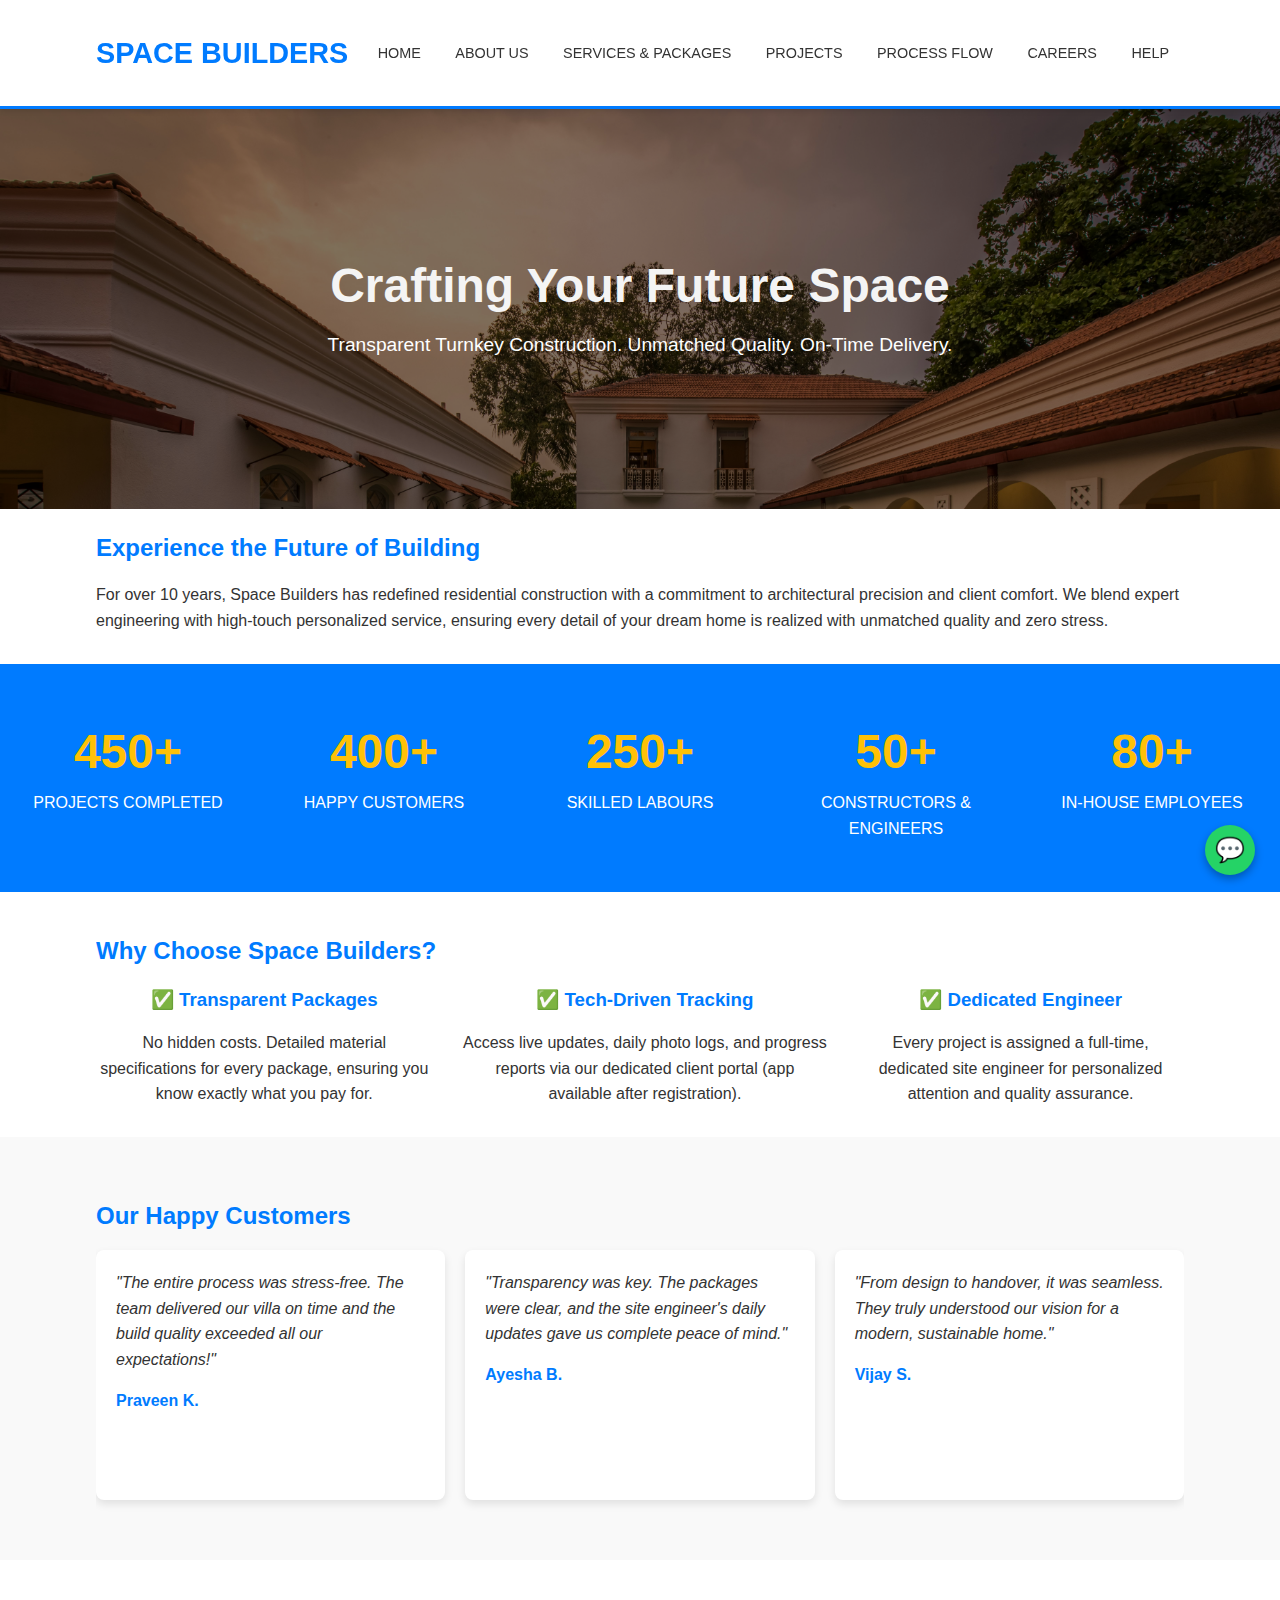
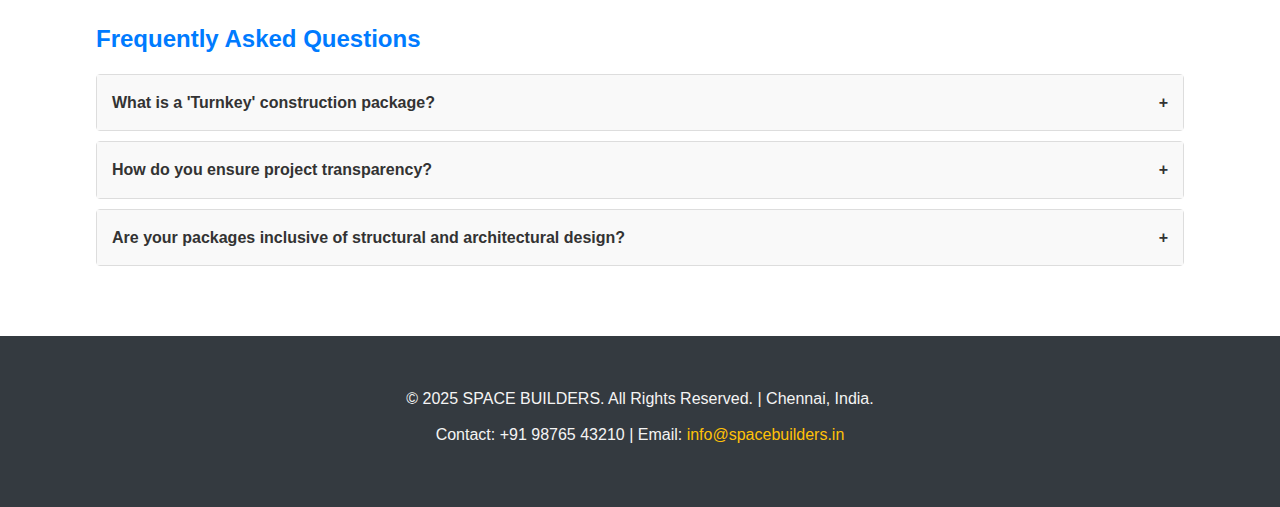
<file: index.html>
<!DOCTYPE html>
<html lang="en">
<head>
    <meta charset="UTF-8">
    <meta name="viewport" content="width=device-width, initial-scale=1.0">
    <title>SPACE BUILDERS - Home Construction Experts</title>
    <link rel="stylesheet" href="assets/css/style.css">
    <link rel="shortcut icon" href="assets/img/logo.png" type="image/x-icon">
</head>
<body>

    <!-- <div id="cta-modal" class="modal-overlay">
        <div class="modal-content">
            <a href="#close" class="close-btn">&times;</a>
            <h3>Start Your Dream Project Today!</h3>
            <p>Enter your details and our expert will call you back instantly.</p>
            <form action="#" method="POST">
                <input type="text" placeholder="Your Name" required>
                <input type="tel" placeholder="Phone Number" required>
                <button type="submit">Get Instant Call Back</button>
            </form>
        </div>
    </div> -->
    
    <header>
        <div class="navbar container">
            <div class="logo">
                 <!-- <img class="logo_img" src="assets/img/logo.png" alt=""> -->
                <a href="index.html">SPACE BUILDERS</a></div>
            <nav class="nav-links">
                <a href="index.html">Home</a>
                <a href="about.html">About Us</a>
                <a href="services.html">Services & Packages</a>
                <a href="projects.html">Projects</a>
                <a href="project-flow.html">Process Flow</a>
                <a href="career.html">Careers</a>
                <a href="help.html">Help</a>
            </nav>
        </div>
    </header>
    <main>
        <section class="hero-banner">
            <div class="banner-content">
                <h1>Crafting Your Future Space</h1>
                <p>Transparent Turnkey Construction. Unmatched Quality. On-Time Delivery.</p>
            </div>
        </section>

        <section id="about" class="container">
            <h2>Experience the Future of Building</h2>
            <p>For over 10 years, Space Builders has redefined residential construction with a commitment to architectural precision and client comfort. We blend expert engineering with high-touch personalized service, ensuring every detail of your dream home is realized with unmatched quality and zero stress.</p>
        </section>

        <section class="stats-card">
            <div class="stat-item">
                <div class="stat-number">450+</div>
                <div class="stat-label">Projects Completed</div>
            </div>
            <div class="stat-item">
                <div class="stat-number">400+</div>
                <div class="stat-label">Happy Customers</div>
            </div>
            <div class="stat-item">
                <div class="stat-number">250+</div>
                <div class="stat-label">Skilled Labours</div>
            </div>
            <div class="stat-item">
                <div class="stat-number">50+</div>
                <div class="stat-label">Constructors & Engineers</div>
            </div>
            <div class="stat-item">
                <div class="stat-number">80+</div>
                <div class="stat-label">In-House Employees</div>
            </div>
        </section>

        <section class="container" style="padding-top: 40px;">
            <h2>Why Choose Space Builders?</h2>
            <div style="display: flex; gap: 30px; text-align: center;">
                <div>
                    <h3>✅ Transparent Packages</h3>
                    <p>No hidden costs. Detailed material specifications for every package, ensuring you know exactly what you pay for.</p>
                </div>
                <div>
                    <h3>✅ Tech-Driven Tracking</h3>
                    <p>Access live updates, daily photo logs, and progress reports via our dedicated client portal (app available after registration).</p>
                </div>
                <div>
                    <h3>✅ Dedicated Engineer</h3>
                    <p>Every project is assigned a full-time, dedicated site engineer for personalized attention and quality assurance.</p>
                </div>
            </div>
        </section>

        <section class="testimonials-section">
            <div class="container">
                <h2>Our Happy Customers</h2>
                <div class="testimonial-grid">
                    <div class="testimonial-card">
                        <p class="customer-quote">"The entire process was stress-free. The team delivered our villa on time and the build quality exceeded all our expectations!"</p>
                        <p class="customer-name">Praveen K.</p>
                        <div class="testimonial-details">
                            <p><strong>Building Details:</strong></p>
                            <p>Location: OMR, Chennai</p>
                            <p>Sq. Ft: 2800 sq.ft</p>
                            <p>BHK: 4 BHK Villa</p>
                        </div>
                    </div>
                    <div class="testimonial-card">
                        <p class="customer-quote">"Transparency was key. The packages were clear, and the site engineer's daily updates gave us complete peace of mind."</p>
                        <p class="customer-name">Ayesha B.</p>
                        <div class="testimonial-details">
                            <p><strong>Building Details:</strong></p>
                            <p>Location: Whitefield, Bangalore</p>
                            <p>Sq. Ft: 1850 sq.ft</p>
                            <p>BHK: 3 BHK Duplex</p>
                        </div>
                    </div>
                    <div class="testimonial-card">
                        <p class="customer-quote">"From design to handover, it was seamless. They truly understood our vision for a modern, sustainable home."</p>
                        <p class="customer-name">Vijay S.</p>
                        <div class="testimonial-details">
                            <p><strong>Building Details:</strong></p>
                            <p>Location: Gachibowli, Hyderabad</p>
                            <p>Sq. Ft: 3200 sq.ft</p>
                            <p>BHK: 4 BHK Custom Home</p>
                        </div>
                    </div>
                </div>
            </div>
        </section>

        <section class="faq-section">
            <div class="container">
                <h2>Frequently Asked Questions</h2>
                
                <div class="faq-item">
                    <input type="checkbox" id="faq1" hidden>
                    <label for="faq1" class="faq-question">What is a 'Turnkey' construction package? <span>+</span></label>
                    <div class="faq-answer">
                        <p>A Turnkey package means we handle everything from start to finish—from architectural design and local approvals to construction, interior finishes, and final key handover. You just turn the key to your new home!</p>
                    </div>
                </div>

                <div class="faq-item">
                    <input type="checkbox" id="faq2" hidden>
                    <label for="faq2" class="faq-question">How do you ensure project transparency? <span>+</span></label>
                    <div class="faq-answer">
                        <p>We use transparent, fixed-price packages and provide a dedicated site engineer who sends daily photo updates and progress reports via our client app.</p>
                    </div>
                </div>

                <div class="faq-item">
                    <input type="checkbox" id="faq3" hidden>
                    <label for="faq3" class="faq-question">Are your packages inclusive of structural and architectural design? <span>+</span></label>
                    <div class="faq-answer">
                        <p>Yes. All our construction packages include comprehensive architectural drawings, 3D elevations, structural engineering plans, and required approvals.</p>
                    </div>
                </div>
            </div>
        </section>
    </main>
    
    <a href="https://wa.me/91XXXXXXXXXX" class="whatsapp-icon" target="_blank">💬</a>
    <footer>
        <div class="container">
            <p>&copy; 2025 SPACE BUILDERS. All Rights Reserved. | Chennai, India.</p>
            <p>Contact: +91 98765 43210 | Email: <a href="mailto:info@spacebuilders.in">info@spacebuilders.in</a></p>
        </div>
    </footer>
</body>
</html>
</file>
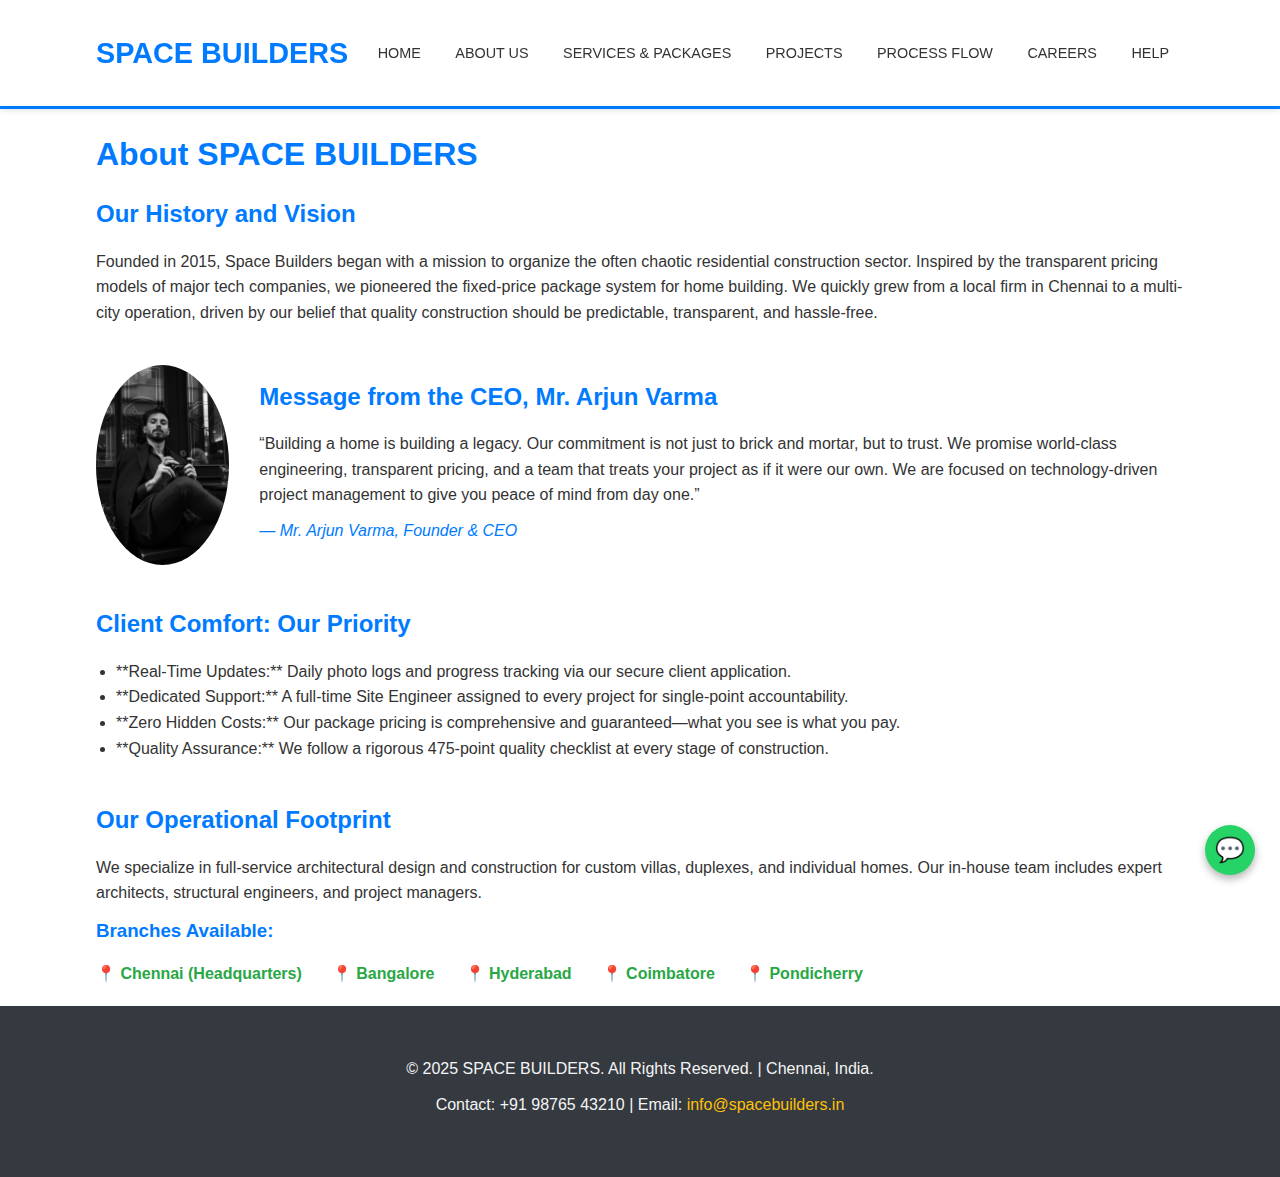
<file: about.html>
<!DOCTYPE html>
<html lang="en">
<head>
    <meta charset="UTF-8">
    <meta name="viewport" content="width=device-width, initial-scale=1.0">
    <title>About Us - SPACE BUILDERS</title>
    <link rel="stylesheet" href="assets/css/style.css">
</head>
<body>
    <header>
        <div class="navbar container">
            <div class="logo"><a href="index.html">SPACE BUILDERS</a></div>
            <nav class="nav-links">
                <a href="index.html">Home</a>
                <a href="about.html">About Us</a>
                <a href="services.html">Services & Packages</a>
                <a href="projects.html">Projects</a>
                <a href="project-flow.html">Process Flow</a>
                <a href="career.html">Careers</a>
                <a href="help.html">Help</a>
            </nav>
        </div>
    </header>
    <main class="container">
        <h1>About SPACE BUILDERS</h1>
        
        <section style="margin-bottom: 40px;">
            <h2>Our History and Vision</h2>
            <p>Founded in 2015, Space Builders began with a mission to organize the often chaotic residential construction sector. Inspired by the transparent pricing models of major tech companies, we pioneered the fixed-price package system for home building. We quickly grew from a local firm in Chennai to a multi-city operation, driven by our belief that quality construction should be predictable, transparent, and hassle-free.</p>
        </section>

        <section style="margin-bottom: 40px; display: flex; align-items: center; gap: 30px;">
            <img src="assets/img/team-ceo.jpg" alt="CEO Photo" style="width: 200px; height: 200px; border-radius: 50%; object-fit: cover;">
            <div>
                <h2>Message from the CEO, Mr. Arjun Varma</h2>
                <p>“Building a home is building a legacy. Our commitment is not just to brick and mortar, but to trust. We promise world-class engineering, transparent pricing, and a team that treats your project as if it were our own. We are focused on technology-driven project management to give you peace of mind from day one.”</p>
                <p style="font-style: italic; color: var(--primary-color);">— Mr. Arjun Varma, Founder & CEO</p>
            </div>
        </section>

        <section style="margin-bottom: 40px;">
            <h2>Client Comfort: Our Priority</h2>
            <ul style="list-style: disc; margin-left: 20px;">
                <li>**Real-Time Updates:** Daily photo logs and progress tracking via our secure client application.</li>
                <li>**Dedicated Support:** A full-time Site Engineer assigned to every project for single-point accountability.</li>
                <li>**Zero Hidden Costs:** Our package pricing is comprehensive and guaranteed—what you see is what you pay.</li>
                <li>**Quality Assurance:** We follow a rigorous 475-point quality checklist at every stage of construction.</li>
            </ul>
        </section>

        <section>
            <h2>Our Operational Footprint</h2>
            <p>We specialize in full-service architectural design and construction for custom villas, duplexes, and individual homes. Our in-house team includes expert architects, structural engineers, and project managers.</p>
            <h3>Branches Available:</h3>
            <ul style="list-style: none; padding: 0; display: flex; gap: 30px; font-weight: bold; color: var(--secondary-color);">
                <li>📍 Chennai (Headquarters)</li>
                <li>📍 Bangalore</li>
                <li>📍 Hyderabad</li>
                <li>📍 Coimbatore</li>
                <li>📍 Pondicherry</li>
            </ul>
        </section>
    </main>

    <a href="https://wa.me/91XXXXXXXXXX" class="whatsapp-icon" target="_blank">💬</a>
    <footer>
        <div class="container">
            <p>&copy; 2025 SPACE BUILDERS. All Rights Reserved. | Chennai, India.</p>
            <p>Contact: +91 98765 43210 | Email: <a href="mailto:info@spacebuilders.in">info@spacebuilders.in</a></p>
        </div>
    </footer>
</body>
</html>
</file>
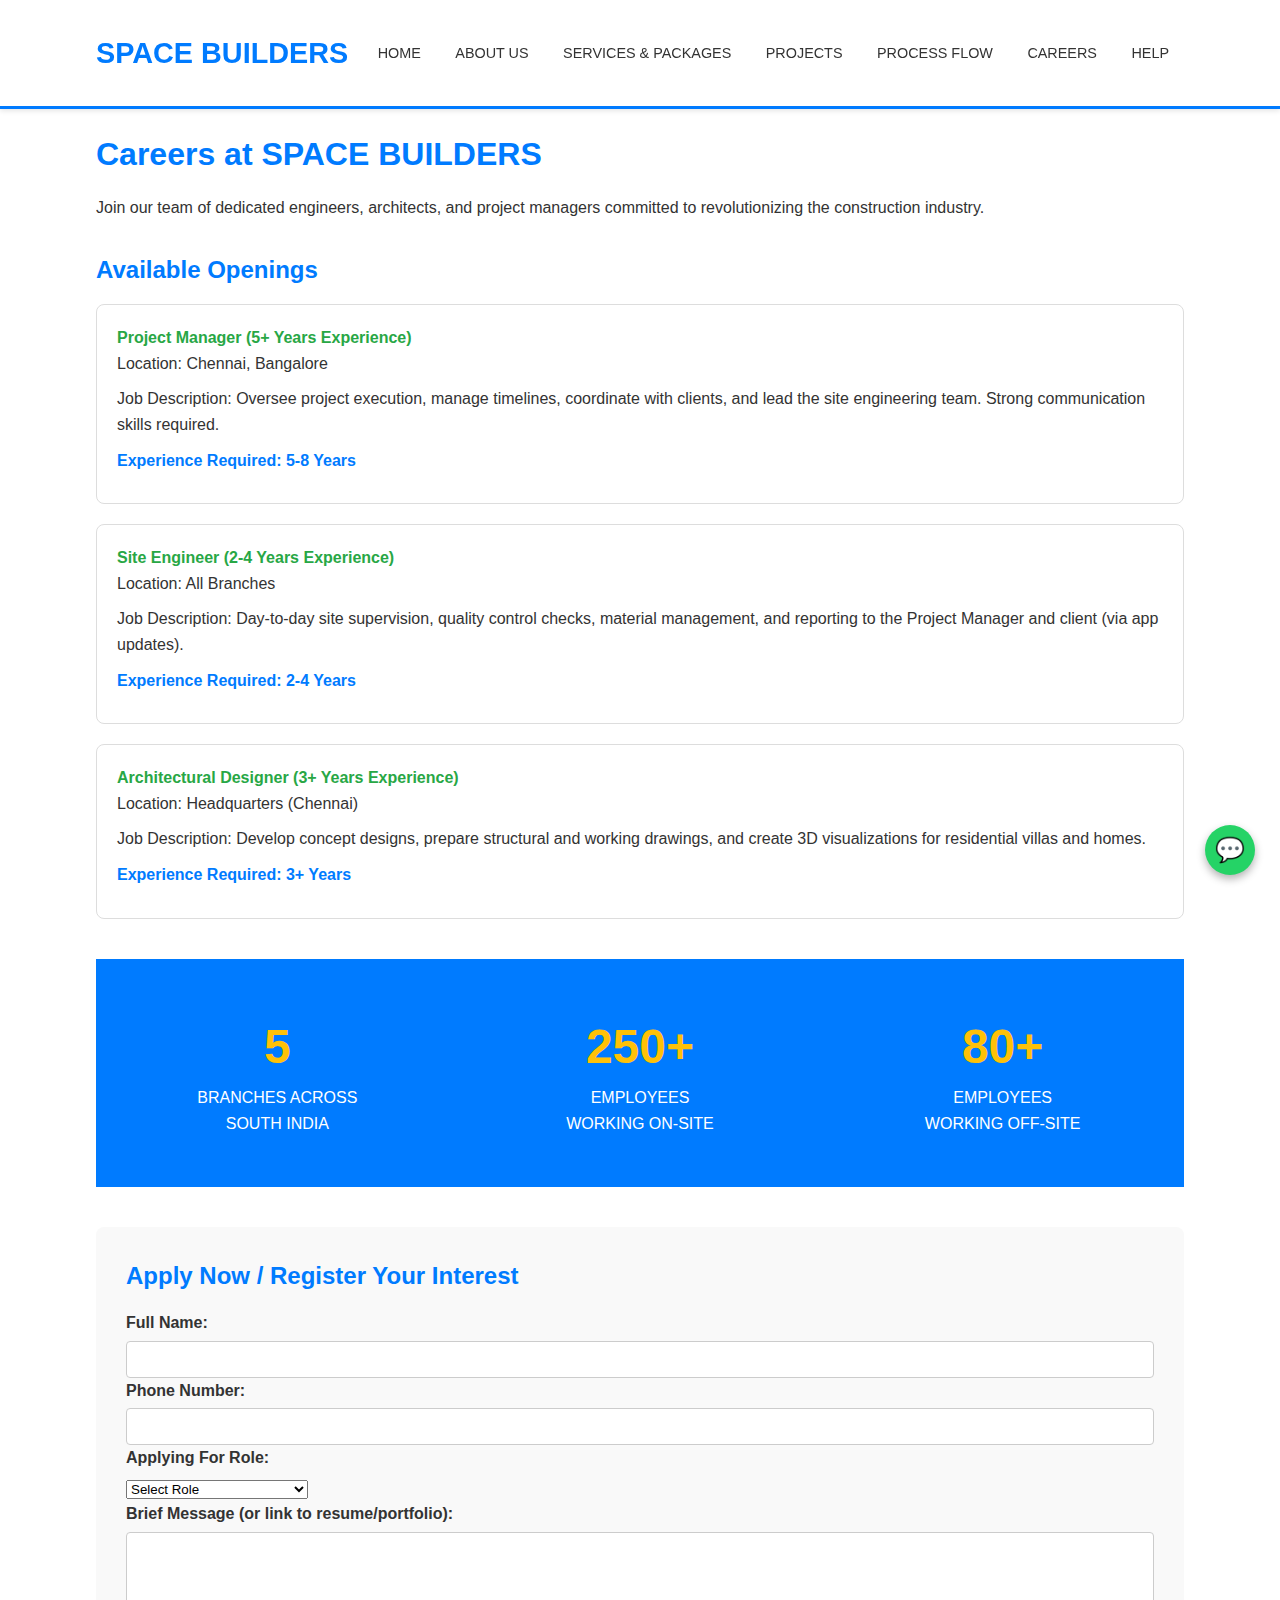
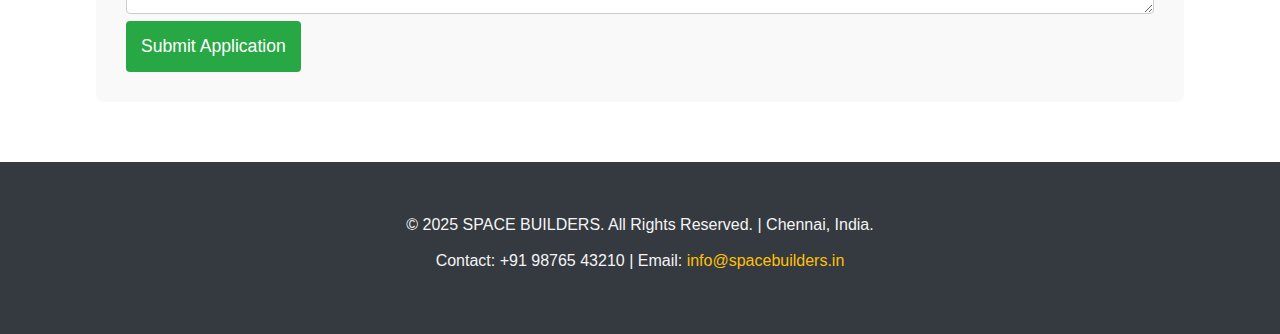
<file: career.html>
<!DOCTYPE html>
<html lang="en">
<head>
    <meta charset="UTF-8">
    <meta name="viewport" content="width=device-width, initial-scale=1.0">
    <title>Careers - Join SPACE BUILDERS</title>
    <link rel="stylesheet" href="assets/css/style.css">
</head>
<body>
    <header>
        <div class="navbar container">
            <div class="logo"><a href="index.html">SPACE BUILDERS</a></div>
            <nav class="nav-links">
                <a href="index.html">Home</a>
                <a href="about.html">About Us</a>
                <a href="services.html">Services & Packages</a>
                <a href="projects.html">Projects</a>
                <a href="project-flow.html">Process Flow</a>
                <a href="career.html">Careers</a>
                <a href="help.html">Help</a>
            </nav>
        </div>
    </header>
    <main class="container">
        <h1>Careers at SPACE BUILDERS</h1>
        <p>Join our team of dedicated engineers, architects, and project managers committed to revolutionizing the construction industry.</p>

        <section style="margin-top: 30px;">
            <h2>Available Openings</h2>
            
            <div class="job-listing">
                <h4>Project Manager (5+ Years Experience)</h4>
                <p>Location: Chennai, Bangalore</p>
                <p>Job Description: Oversee project execution, manage timelines, coordinate with clients, and lead the site engineering team. Strong communication skills required.</p>
                <p style="font-weight: bold; color: var(--primary-color);">Experience Required: 5-8 Years</p>
            </div>

            <div class="job-listing">
                <h4>Site Engineer (2-4 Years Experience)</h4>
                <p>Location: All Branches</p>
                <p>Job Description: Day-to-day site supervision, quality control checks, material management, and reporting to the Project Manager and client (via app updates).</p>
                <p style="font-weight: bold; color: var(--primary-color);">Experience Required: 2-4 Years</p>
            </div>

            <div class="job-listing">
                <h4>Architectural Designer (3+ Years Experience)</h4>
                <p>Location: Headquarters (Chennai)</p>
                <p>Job Description: Develop concept designs, prepare structural and working drawings, and create 3D visualizations for residential villas and homes.</p>
                <p style="font-weight: bold; color: var(--primary-color);">Experience Required: 3+ Years</p>
            </div>
        </section>

        <section class="stats-card career-stats-banner">
            <div class="stat-item">
                <div class="stat-number">5</div>
                <div class="stat-label">Branches Across South India</div>
            </div>
            <div class="stat-item">
                <div class="stat-number">250+</div>
                <div class="stat-label">Employees Working On-Site</div>
            </div>
            <div class="stat-item">
                <div class="stat-number">80+</div>
                <div class="stat-label">Employees Working Off-Site</div>
            </div>
        </section>

        <section class="career-form-section">
            <h2>Apply Now / Register Your Interest</h2>
            <form action="#" method="POST">
                <div>
                    <label for="c_name">Full Name:</label>
                    <input type="text" id="c_name" name="c_name" required>
                </div>
                <div>
                    <label for="c_phone">Phone Number:</label>
                    <input type="tel" id="c_phone" name="c_phone" required>
                </div>
                <div class="full-width">
                    <label for="c_role">Applying For Role:</label>
                    <select id="c_role" name="c_role" required>
                        <option value="">Select Role</option>
                        <option value="manager">Project Manager</option>
                        <option value="engineer">Site Engineer</option>
                        <option value="architect">Architectural Designer</option>
                        <option value="other">Other/General Registration</option>
                    </select>
                </div>
                <div class="full-width">
                    <label for="c_msg">Brief Message (or link to resume/portfolio):</label>
                    <textarea id="c_msg" name="c_msg" rows="4"></textarea>
                </div>
                <button type="submit">Submit Application</button>
            </form>
        </section>
    </main>

    <a href="https://wa.me/91XXXXXXXXXX" class="whatsapp-icon" target="_blank">💬</a>
    <footer>
        <div class="container">
            <p>&copy; 2025 SPACE BUILDERS. All Rights Reserved. | Chennai, India.</p>
            <p>Contact: +91 98765 43210 | Email: <a href="mailto:info@spacebuilders.in">info@spacebuilders.in</a></p>
        </div>
    </footer>
</body>
</html>
</file>
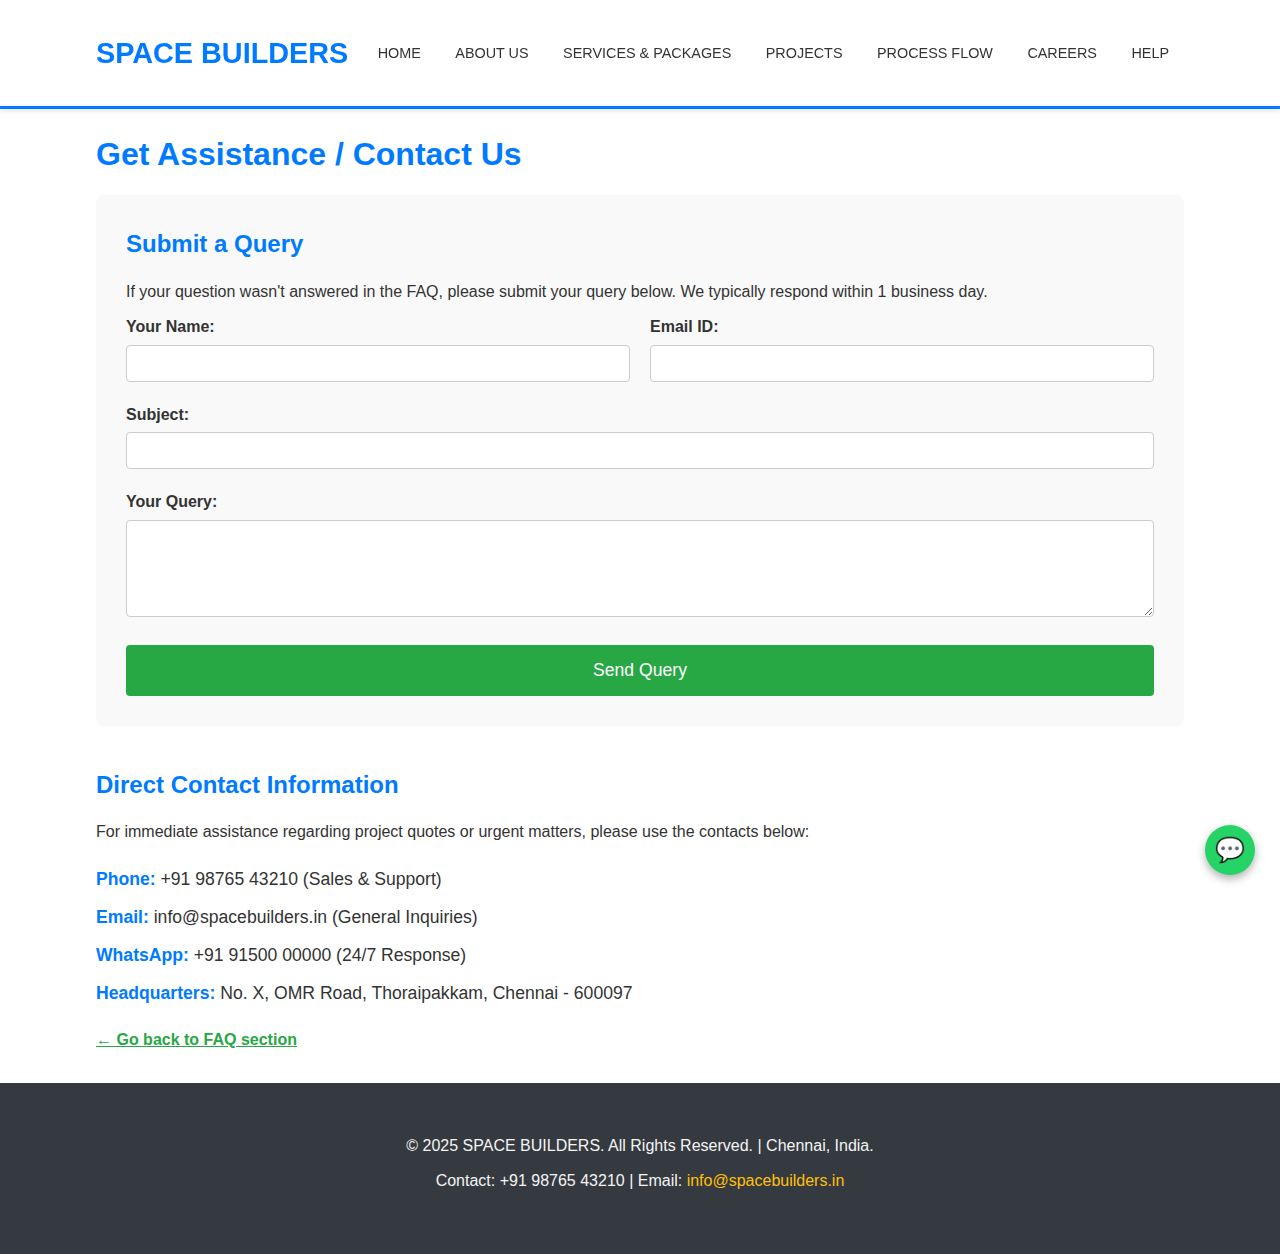
<file: help.html>
<!DOCTYPE html>
<html lang="en">
<head>
    <meta charset="UTF-8">
    <meta name="viewport" content="width=device-width, initial-scale=1.0">
    <title>Help & Contact - SPACE BUILDERS</title>
    <link rel="stylesheet" href="assets/css/style.css">
</head>
<body>
    <header>
        <div class="navbar container">
            <div class="logo"><a href="index.html">SPACE BUILDERS</a></div>
            <nav class="nav-links">
                <a href="index.html">Home</a>
                <a href="about.html">About Us</a>
                <a href="services.html">Services & Packages</a>
                <a href="projects.html">Projects</a>
                <a href="project-flow.html">Process Flow</a>
                <a href="career.html">Careers</a>
                <a href="help.html">Help</a>
            </nav>
        </div>
    </header>
    <main class="container">
        <h1>Get Assistance / Contact Us</h1>

        <section class="help-form">
            <h2>Submit a Query</h2>
            <p>If your question wasn't answered in the FAQ, please submit your query below. We typically respond within 1 business day.</p>
            <form action="#" method="POST">
                <div>
                    <label for="h_name">Your Name:</label>
                    <input type="text" id="h_name" name="h_name" required>
                </div>
                <div>
                    <label for="h_email">Email ID:</label>
                    <input type="email" id="h_email" name="h_email" required>
                </div>
                <div class="full-width">
                    <label for="h_subject">Subject:</label>
                    <input type="text" id="h_subject" name="h_subject" required>
                </div>
                <div class="full-width">
                    <label for="h_query">Your Query:</label>
                    <textarea id="h_query" name="h_query" rows="5" required></textarea>
                </div>
                <button type="submit">Send Query</button>
            </form>
        </section>

        <section>
            <h2>Direct Contact Information</h2>
            <p>For immediate assistance regarding project quotes or urgent matters, please use the contacts below:</p>
            <ul class="contact-info-list">
                <li><strong>Phone:</strong> +91 98765 43210 (Sales & Support)</li>
                <li><strong>Email:</strong> info@spacebuilders.in (General Inquiries)</li>
                <li><strong>WhatsApp:</strong> +91 91500 00000 (24/7 Response)</li>
                <li><strong>Headquarters:</strong> No. X, OMR Road, Thoraipakkam, Chennai - 600097</li>
            </ul>
            <p style="margin-top: 20px;"><a href="index.html#faq" style="color: var(--secondary-color); font-weight: bold;">← Go back to FAQ section</a></p>
        </section>
    </main>

    <a href="https://wa.me/91XXXXXXXXXX" class="whatsapp-icon" target="_blank">💬</a>
    <footer>
        <div class="container">
            <p>&copy; 2025 SPACE BUILDERS. All Rights Reserved. | Chennai, India.</p>
            <p>Contact: +91 98765 43210 | Email: <a href="mailto:info@spacebuilders.in">info@spacebuilders.in</a></p>
        </div>
    </footer>
</body>
</html>
</file>
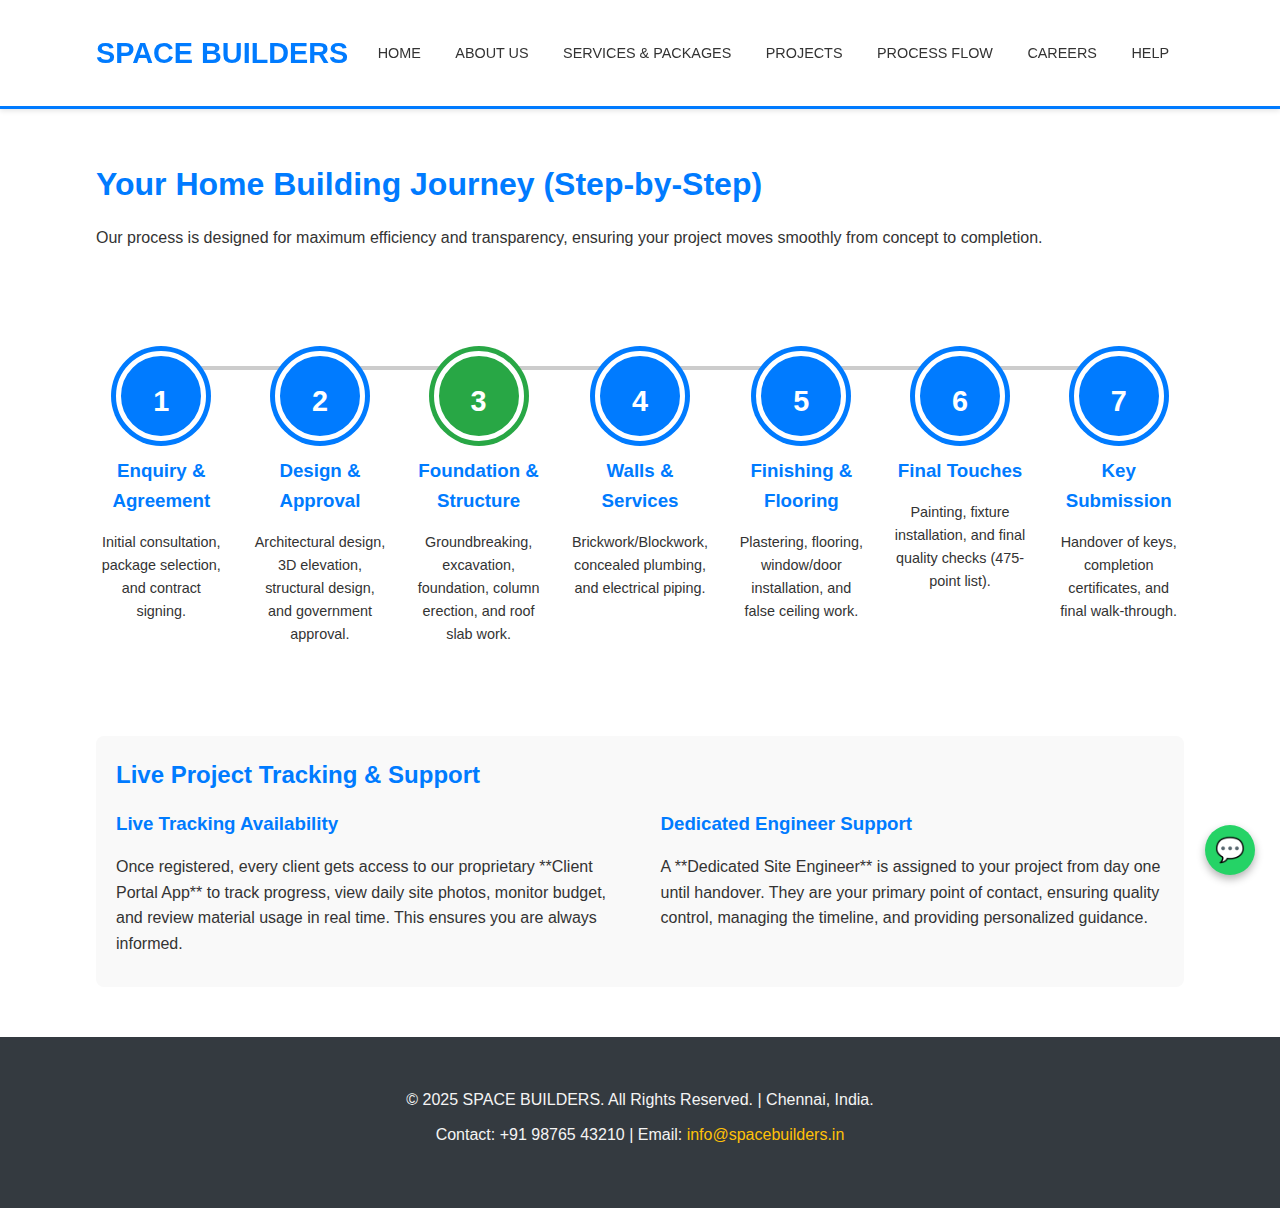
<file: project-flow.html>
<!DOCTYPE html>
<html lang="en">
<head>
    <meta charset="UTF-8">
    <meta name="viewport" content="width=device-width, initial-scale=1.0">
    <title>Project Flow - SPACE BUILDERS</title>
    <link rel="stylesheet" href="assets/css/style.css">
</head>
<body>
    <header>
        <div class="navbar container">
            <div class="logo"><a href="index.html">SPACE BUILDERS</a></div>
            <nav class="nav-links">
                <a href="index.html">Home</a>
                <a href="about.html">About Us</a>
                <a href="services.html">Services & Packages</a>
                <a href="projects.html">Projects</a>
                <a href="project-flow.html">Process Flow</a>
                <a href="career.html">Careers</a>
                <a href="help.html">Help</a>
            </nav>
        </div>
    </header>
    <main class="container flow-section">
        <h1>Your Home Building Journey (Step-by-Step)</h1>
        <p>Our process is designed for maximum efficiency and transparency, ensuring your project moves smoothly from concept to completion.</p>

        <div class="flow-container">
            <div class="flow-step">
                <div class="flow-icon">1</div>
                <h3 class="flow-title">Enquiry & Agreement</h3>
                <p>Initial consultation, package selection, and contract signing.</p>
            </div>
            <div class="flow-step">
                <div class="flow-icon">2</div>
                <h3 class="flow-title">Design & Approval</h3>
                <p>Architectural design, 3D elevation, structural design, and government approval.</p>
            </div>
            <div class="flow-step">
                <div class="flow-icon">3</div>
                <h3 class="flow-title">Foundation & Structure</h3>
                <p>Groundbreaking, excavation, foundation, column erection, and roof slab work.</p>
            </div>
            <div class="flow-step">
                <div class="flow-icon">4</div>
                <h3 class="flow-title">Walls & Services</h3>
                <p>Brickwork/Blockwork, concealed plumbing, and electrical piping.</p>
            </div>
            <div class="flow-step">
                <div class="flow-icon">5</div>
                <h3 class="flow-title">Finishing & Flooring</h3>
                <p>Plastering, flooring, window/door installation, and false ceiling work.</p>
            </div>
            <div class="flow-step">
                <div class="flow-icon">6</div>
                <h3 class="flow-title">Final Touches</h3>
                <p>Painting, fixture installation, and final quality checks (475-point list).</p>
            </div>
            <div class="flow-step">
                <div class="flow-icon">7</div>
                <h3 class="flow-title">Key Submission</h3>
                <p>Handover of keys, completion certificates, and final walk-through.</p>
            </div>
        </div>

        <section class="flow-details">
            <h2>Live Project Tracking & Support</h2>
            <div style="display: flex; gap: 30px;">
                <div>
                    <h3>Live Tracking Availability</h3>
                    <p>Once registered, every client gets access to our proprietary **Client Portal App** to track progress, view daily site photos, monitor budget, and review material usage in real time. This ensures you are always informed.</p>
                </div>
                <div>
                    <h3>Dedicated Engineer Support</h3>
                    <p>A **Dedicated Site Engineer** is assigned to your project from day one until handover. They are your primary point of contact, ensuring quality control, managing the timeline, and providing personalized guidance.</p>
                </div>
            </div>
        </section>
    </main>

    <a href="https://wa.me/91XXXXXXXXXX" class="whatsapp-icon" target="_blank">💬</a>
    <footer>
        <div class="container">
            <p>&copy; 2025 SPACE BUILDERS. All Rights Reserved. | Chennai, India.</p>
            <p>Contact: +91 98765 43210 | Email: <a href="mailto:info@spacebuilders.in">info@spacebuilders.in</a></p>
        </div>
    </footer>
</body>
</html>
</file>
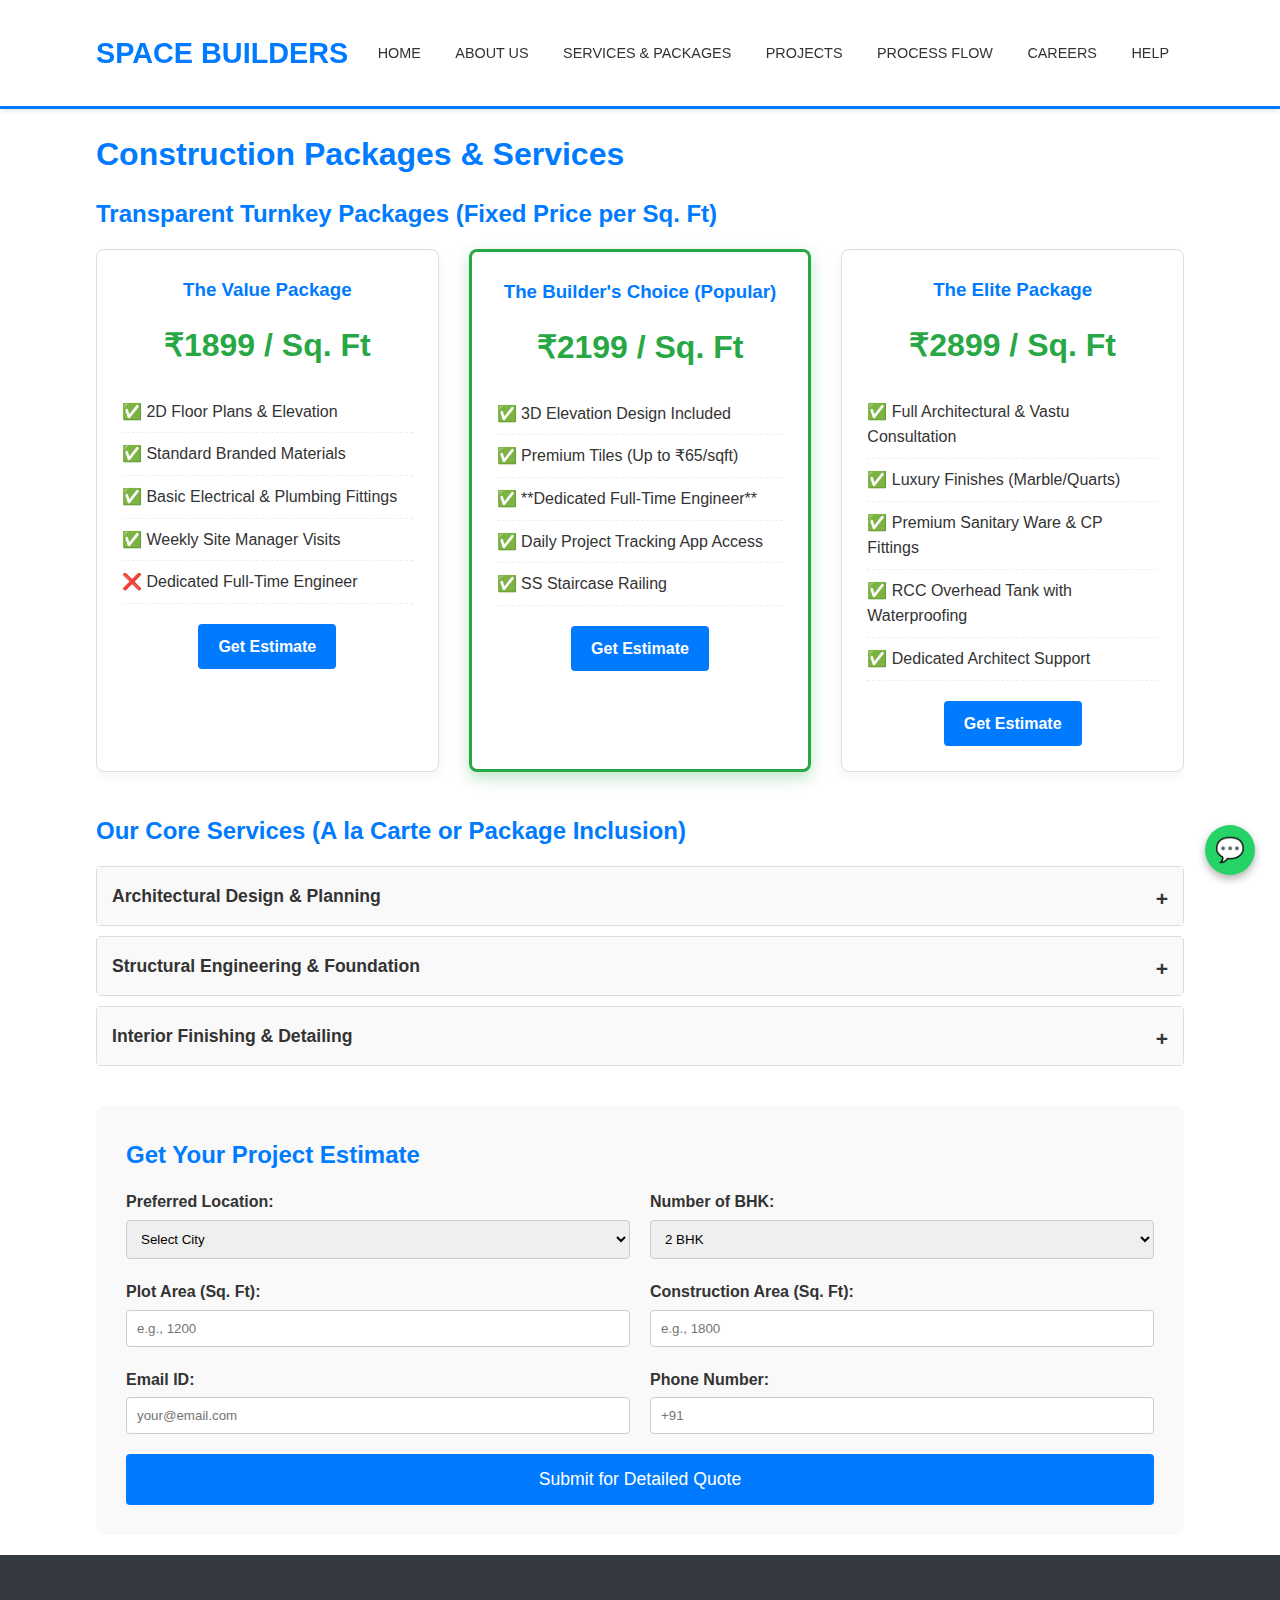
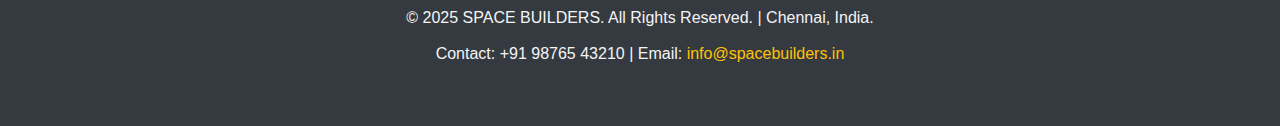
<file: services.html>
<!DOCTYPE html>
<html lang="en">
<head>
    <meta charset="UTF-8">
    <meta name="viewport" content="width=device-width, initial-scale=1.0">
    <title>Services & Packages - SPACE BUILDERS</title>
    <link rel="stylesheet" href="assets/css/style.css">
</head>
<body>
    <header>
        <div class="navbar container">
            <div class="logo"><a href="index.html">SPACE BUILDERS</a></div>
            <nav class="nav-links">
                <a href="index.html">Home</a>
                <a href="about.html">About Us</a>
                <a href="services.html">Services & Packages</a>
                <a href="projects.html">Projects</a>
                <a href="project-flow.html">Process Flow</a>
                <a href="career.html">Careers</a>
                <a href="help.html">Help</a>
            </nav>
        </div>
    </header>
    <main class="container">
        <h1>Construction Packages & Services</h1>
        
        <section class="packages-section">
            <h2>Transparent Turnkey Packages (Fixed Price per Sq. Ft)</h2>
            <div class="packages-grid">
                
                <div class="package-card">
                    <h3>The Value Package</h3>
                    <p class="price">₹1899 / Sq. Ft</p>
                    <ul>
                        <li>✅ 2D Floor Plans & Elevation</li>
                        <li>✅ Standard Branded Materials</li>
                        <li>✅ Basic Electrical & Plumbing Fittings</li>
                        <li>✅ Weekly Site Manager Visits</li>
                        <li>❌ Dedicated Full-Time Engineer</li>
                    </ul>
                    <a href="#estimate" class="button">Get Estimate</a>
                </div>

                <div class="package-card popular">
                    <h3>The Builder's Choice (Popular)</h3>
                    <p class="price">₹2199 / Sq. Ft</p>
                    <ul>
                        <li>✅ 3D Elevation Design Included</li>
                        <li>✅ Premium Tiles (Up to ₹65/sqft)</li>
                        <li>✅ **Dedicated Full-Time Engineer**</li>
                        <li>✅ Daily Project Tracking App Access</li>
                        <li>✅ SS Staircase Railing</li>
                    </ul>
                    <a href="#estimate" class="button">Get Estimate</a>
                </div>

                <div class="package-card">
                    <h3>The Elite Package</h3>
                    <p class="price">₹2899 / Sq. Ft</p>
                    <ul>
                        <li>✅ Full Architectural & Vastu Consultation</li>
                        <li>✅ Luxury Finishes (Marble/Quarts)</li>
                        <li>✅ Premium Sanitary Ware & CP Fittings</li>
                        <li>✅ RCC Overhead Tank with Waterproofing</li>
                        <li>✅ Dedicated Architect Support</li>
                    </ul>
                    <a href="#estimate" class="button">Get Estimate</a>
                </div>

            </div>
        </section>

        <section class="service-toggle-section">
            <h2>Our Core Services (A la Carte or Package Inclusion)</h2>

            <div class="service-toggle-item">
                <input type="checkbox" id="service1" hidden>
                <label for="service1" class="service-header">Architectural Design & Planning <span>+</span></label>
                <div class="service-content">
                    <p>Service Explanation: We handle concept design, Vastu consultation, 2D working drawings, and 3D visualization to ensure your home is structurally sound and aesthetically perfect.</p>
                    <p class="price-quoted">Price Quoted: Included in all Packages OR starts at ₹40 / Sq. Ft (Design Only)</p>
                </div>
            </div>

            <div class="service-toggle-item">
                <input type="checkbox" id="service2" hidden>
                <label for="service2" class="service-header">Structural Engineering & Foundation <span>+</span></label>
                <div class="service-content">
                    <p>Service Explanation: Includes soil testing, structural drawing design, and foundation laying using high-grade cement and steel, ensuring longevity and safety.</p>
                    <p class="price-quoted">Price Quoted: Included in all Packages (Varies based on soil report)</p>
                </div>
            </div>

            <div class="service-toggle-item">
                <input type="checkbox" id="service3" hidden>
                <label for="service3" class="service-header">Interior Finishing & Detailing <span>+</span></label>
                <div class="service-content">
                    <p>Service Explanation: Comprehensive interior solutions including false ceilings, bespoke carpentry, modular kitchen installation, and final painting/polishing.</p>
                    <p class="price-quoted">Price Quoted: Starts at ₹600 / Sq. Ft (Basic Interiors)</p>
                </div>
            </div>
        </section>

        <section id="estimate" class="estimate-table">
            <h2>Get Your Project Estimate</h2>
            <form action="#" method="POST">
                <div>
                    <label for="location">Preferred Location:</label>
                    <select id="location" name="location" required>
                        <option value="">Select City</option>
                        <option value="chennai">Chennai</option>
                        <option value="bangalore">Bangalore</option>
                        <option value="hyderabad">Hyderabad</option>
                    </select>
                </div>
                <div>
                    <label for="bhk">Number of BHK:</label>
                    <select id="bhk" name="bhk" required>
                        <option value="2">2 BHK</option>
                        <option value="3">3 BHK</option>
                        <option value="4">4+ BHK</option>
                    </select>
                </div>
                <div>
                    <label for="plot_area">Plot Area (Sq. Ft):</label>
                    <input type="number" id="plot_area" name="plot_area" placeholder="e.g., 1200" required>
                </div>
                <div>
                    <label for="const_area">Construction Area (Sq. Ft):</label>
                    <input type="number" id="const_area" name="const_area" placeholder="e.g., 1800" required>
                </div>
                <div>
                    <label for="mail">Email ID:</label>
                    <input type="email" id="mail" name="mail" placeholder="your@email.com" required>
                </div>
                <div>
                    <label for="phone">Phone Number:</label>
                    <input type="tel" id="phone" name="phone" placeholder="+91" required>
                </div>
                <button type="submit">Submit for Detailed Quote</button>
            </form>
        </section>
    </main>

    <a href="https://wa.me/91XXXXXXXXXX" class="whatsapp-icon" target="_blank">💬</a>
    <footer>
        <div class="container">
            <p>&copy; 2025 SPACE BUILDERS. All Rights Reserved. | Chennai, India.</p>
            <p>Contact: +91 98765 43210 | Email: <a href="mailto:info@spacebuilders.in">info@spacebuilders.in</a></p>
        </div>
    </footer>
</body>
</html>
</file>
<file: assets/css/style.css>
/* --- 0. GLOBAL STYLES & RESETS --- */
* {
    box-sizing: border-box;
    margin: 0;
    padding: 0;
}

:root {
    --primary-color: #007bff; /* Blue */
    --secondary-color: #28a745; /* Green */
    --accent-color: #ffc107; /* Yellow/Gold */
    --text-dark: #333;
    --text-light: #f4f4f4;
    --bg-light: #ffffff;
    --bg-mid: #f9f9f9;
    --bg-dark: #343a40;
}

/* .logo_img{
    width: 50px;
    height: 50px;
    border-radius: 50%;
} */

body {
    font-family: Arial, sans-serif;
    line-height: 1.6;
    color: var(--text-dark);
    background-color: var(--bg-light);
}

.container {
    width: 85%;
    max-width: 1200px;
    margin: auto;
    overflow: hidden;
    padding: 20px 0;
}

h1, h2, h3 {
    margin-bottom: 15px;
    color: var(--primary-color);
}

p {
    margin-bottom: 10px;
}

/* --- 1. HEADER & NAVIGATION --- */
header {
    background: var(--bg-light);
    border-bottom: 3px solid var(--primary-color);
    padding: 10px 0;
    position: sticky;
    top: 0;
    z-index: 50;
    box-shadow: 0 2px 5px rgba(0, 0, 0, 0.1);
}

.navbar {
    display: flex;
    justify-content: space-between;
    align-items: center;
}

.logo a {
    font-size: 1.8em;
    font-weight: bold;
    color: var(--primary-color);
    text-decoration: none;
}

.nav-links a {
    color: var(--text-dark);
    text-decoration: none;
    text-transform: uppercase;
    font-size: 0.9em;
    padding: 10px 15px;
    transition: color 0.3s, background-color 0.3s;
}

.nav-links a:hover {
    color: var(--bg-light);
    background-color: var(--primary-color);
}

/* --- 2. FOOTER --- */
footer {
    background: var(--bg-dark);
    color: var(--text-light);
    padding: 30px 0;
    text-align: center;
}

footer a {
    color: var(--accent-color);
    text-decoration: none;
}

/* --- 3. WHATSAPP ICON (FIXED) --- */
.whatsapp-icon {
    position: fixed;
    bottom: 25px;
    right: 25px;
    background-color: #25d366;
    color: white;
    width: 50px;
    height: 50px;
    border-radius: 50%;
    text-align: center;
    line-height: 50px;
    font-size: 24px;
    box-shadow: 0 4px 8px rgba(0, 0, 0, 0.3);
    z-index: 100;
    transition: transform 0.2s;
    text-decoration: none; /* Make it look like an icon */
}

.whatsapp-icon:hover {
    transform: scale(1.1);
}

/* --- 4. MODAL POPUP (CSS ONLY) --- */
.modal-overlay {
    /* The modal will be triggered to show by using a link in the body's onload 
       or simply by being present, but to achieve a 5-second delay *without* JS, 
       we use a CSS animation delay on opacity. */
    position: fixed;
    top: 0;
    left: 0;
    width: 100%;
    height: 100%;
    background-color: rgba(0, 0, 0, 0.7);
    z-index: 1000;
    opacity: 0; /* Starts hidden */
    visibility: hidden; /* Important for accessibility and interaction */
    animation: delayed-fade-in 0.5s forwards;
    animation-delay: 5s; /* 5 second delay before it starts fading in */
}

@keyframes delayed-fade-in {
    0% { opacity: 0; visibility: hidden; }
    99% { opacity: 0; visibility: visible; }
    100% { opacity: 1; visibility: visible; }
}

.modal-content {
    background: var(--bg-light);
    width: 90%;
    max-width: 450px;
    margin: 10% auto;
    padding: 30px;
    border-radius: 8px;
    position: relative;
    text-align: center;
}

.modal-content h3 {
    color: var(--secondary-color);
}

.modal-content input, .modal-content button {
    width: 100%;
    padding: 10px;
    margin-bottom: 15px;
    border: 1px solid #ccc;
    border-radius: 4px;
}

.modal-content button {
    background-color: var(--primary-color);
    color: white;
    font-weight: bold;
    cursor: pointer;
    border: none;
    transition: background-color 0.3s;
}

.modal-content button:hover {
    background-color: #0056b3;
}

.close-btn {
    position: absolute;
    top: 10px;
    right: 15px;
    font-size: 24px;
    font-weight: bold;
    color: var(--text-dark);
    text-decoration: none;
}

/* --- 5. HOME PAGE SPECIFIC STYLES --- */

/* Hero Banner */

.hero-banner{
    background-image: url('hero-bg.jpg');
    background-size: cover;
}
.hero-banner {
     /* Replace with your image */
    height: 400px;
    display: flex;
    align-items: center;
    justify-content: center;
    text-align: center;
    color: white;
    position: relative;
}

.hero-banner::before {
    content: '';
    position: absolute;
    top: 0;
    left: 0;
    width: 100%;
    height: 100%;
    background: rgba(0, 0, 0, 0.5);
}

.banner-content {
    z-index: 1;
    padding: 20px;
}

.banner-content h1 {
    font-size: 3em;
    margin-bottom: 5px;
    color: var(--text-light);
}

.banner-content p {
    font-size: 1.2em;
    font-weight: 300;
}

/* Stats Card */
.stats-card {
    background: var(--primary-color);
    color: white;
    padding: 40px 0;
    text-align: center;
    display: flex;
    justify-content: space-around;
}

.stat-item {
    flex-basis: 18%;
    padding: 10px;
    transition: transform 0.3s ease;
}

.stat-item:hover {
    transform: translateY(-5px);
}

.stat-number {
    font-size: 3em;
    font-weight: bold;
    color: var(--accent-color);
    margin-bottom: 0;
}

.stat-label {
    font-size: 1em;
    text-transform: uppercase;
}

/* Testimonials Card */
.testimonials-section {
    background: var(--bg-mid);
    padding: 40px 0;
}

.testimonial-grid {
    display: grid;
    grid-template-columns: repeat(auto-fit, minmax(300px, 1fr));
    gap: 20px;
}

.testimonial-card {
    background: var(--bg-light);
    border-radius: 8px;
    box-shadow: 0 4px 8px rgba(0, 0, 0, 0.1);
    padding: 20px;
    position: relative;
    overflow: hidden;
    height: 250px; /* Fixed height for hover effect */
}

.customer-quote {
    font-style: italic;
    margin-bottom: 15px;
    color: var(--text-dark);
}

.customer-name {
    font-weight: bold;
    color: var(--primary-color);
}

.testimonial-details {
    position: absolute;
    top: 0;
    left: 0;
    width: 100%;
    height: 100%;
    background-color: rgba(0, 123, 255, 0.95); /* Primary Blue Overlay */
    color: white;
    transform: translateY(100%); /* Starts hidden at the bottom */
    transition: transform 0.4s ease-in-out;
    padding: 20px;
    display: flex;
    flex-direction: column;
    justify-content: center;
    text-align: center;
}

.testimonial-card:hover .testimonial-details {
    transform: translateY(0); /* Slides up on hover */
}

.details-label {
    font-weight: bold;
    margin-top: 10px;
}

/* FAQ Section */
.faq-section {
    padding: 40px 0;
}

.faq-item {
    margin-bottom: 10px;
    border: 1px solid #ddd;
    border-radius: 4px;
}

.faq-question {
    display: block;
    padding: 15px;
    font-weight: bold;
    cursor: pointer;
    background-color: var(--bg-mid);
    transition: background-color 0.3s;
    user-select: none;
}

.faq-question:hover {
    background-color: #e9ecef;
}

.faq-answer {
    max-height: 0;
    overflow: hidden;
    padding: 0 15px;
    transition: max-height 0.4s ease-in-out, padding 0.4s ease-in-out;
    background-color: var(--bg-light);
}

/* Pure CSS Toggle: Checkbox linked to label (question) controls answer display */
.faq-item input[type="checkbox"] {
    display: none;
}

.faq-item input[type="checkbox"]:checked ~ .faq-answer {
    max-height: 300px; /* Sufficient height to show content */
    padding: 15px;
    border-top: 1px solid #ddd;
}

.faq-question span {
    float: right;
    transition: transform 0.3s;
}

.faq-item input[type="checkbox"]:checked ~ .faq-question span {
    transform: rotate(45deg);
}

/* --- 6. SERVICES PAGE SPECIFIC STYLES --- */

/* Packages Grid */
.packages-grid {
    display: grid;
    grid-template-columns: repeat(auto-fit, minmax(300px, 1fr));
    gap: 30px;
    margin-bottom: 40px;
}

.package-card {
    border: 1px solid #ddd;
    border-radius: 8px;
    box-shadow: 0 4px 12px rgba(0, 0, 0, 0.05);
    padding: 25px;
    text-align: center;
    transition: transform 0.3s, border-color 0.3s;
}

.package-card:hover {
    transform: translateY(-5px);
    border-color: var(--primary-color);
}

.package-card.popular {
    border: 3px solid var(--secondary-color);
    box-shadow: 0 6px 15px rgba(40, 167, 69, 0.3);
}

.package-card h3 {
    color: var(--primary-color);
}

.package-card .price {
    font-size: 2em;
    font-weight: bold;
    color: var(--secondary-color);
    margin: 10px 0 20px;
}

.package-card ul {
    list-style: none;
    text-align: left;
    margin-bottom: 20px;
}

.package-card ul li {
    padding: 8px 0;
    border-bottom: 1px dashed #eee;
}

.package-card a.button {
    display: inline-block;
    background: var(--primary-color);
    color: white;
    padding: 10px 20px;
    text-decoration: none;
    border-radius: 4px;
    font-weight: bold;
    transition: background 0.3s;
}

.package-card a.button:hover {
    background: var(--accent-color);
    color: var(--text-dark);
}

/* Service Toggle */
.service-toggle-section {
    margin-bottom: 40px;
}

.service-toggle-item {
    margin-bottom: 10px;
    border: 1px solid #ddd;
    border-radius: 4px;
}

.service-header {
    display: block;
    padding: 15px;
    font-weight: bold;
    cursor: pointer;
    background-color: var(--bg-mid);
    transition: background-color 0.3s;
    user-select: none;
    color: var(--text-dark);
    font-size: 1.1em;
}

.service-header:hover {
    background-color: #e9ecef;
}

.service-header span {
    float: right;
    font-size: 1.2em;
    transition: transform 0.3s;
}

.service-content {
    max-height: 0;
    overflow: hidden;
    transition: max-height 0.4s ease-out, padding 0.4s;
    padding: 0 20px;
    background-color: var(--bg-light);
}

.service-content .price-quoted {
    font-weight: bold;
    color: var(--secondary-color);
    margin-top: 10px;
}

/* Pure CSS Toggle: Checkbox linked to label (header) controls content display */
.service-toggle-item input[type="checkbox"] {
    display: none;
}

.service-toggle-item input[type="checkbox"]:checked ~ .service-content {
    max-height: 400px; /* Sufficient height */
    padding: 15px 20px;
    border-top: 1px solid #ddd;
}

.service-toggle-item input[type="checkbox"]:checked ~ .service-header span {
    transform: rotate(45deg);
}

/* Estimate Table */
.estimate-table {
    padding: 30px;
    background: var(--bg-mid);
    border-radius: 8px;
}

.estimate-table form {
    display: grid;
    grid-template-columns: 1fr 1fr;
    gap: 20px;
}

.estimate-table label {
    display: block;
    margin-bottom: 5px;
    font-weight: bold;
}

.estimate-table input, .estimate-table select {
    width: 100%;
    padding: 10px;
    border: 1px solid #ccc;
    border-radius: 4px;
}

.estimate-table button {
    grid-column: 1 / -1;
    background-color: var(--primary-color);
    color: white;
    padding: 15px;
    border: none;
    border-radius: 4px;
    cursor: pointer;
    font-size: 1.1em;
    transition: background-color 0.3s;
}

.estimate-table button:hover {
    background-color: var(--secondary-color);
}


/* --- 7. PROJECTS PAGE SPECIFIC STYLES --- */
.projects-grid {
    display: grid;
    grid-template-columns: repeat(auto-fit, minmax(300px, 1fr));
    gap: 20px;
    margin-bottom: 40px;
}

.project-card {
    border: 1px solid #ddd;
    border-radius: 8px;
    overflow: hidden;
    box-shadow: 0 4px 8px rgba(0, 0, 0, 0.1);
    transition: transform 0.3s;
}

.project-card:hover {
    transform: translateY(-5px);
    box-shadow: 0 8px 16px rgba(0, 0, 0, 0.2);
}

.project-card img {
    width: 100%;
    height: 250px;
    object-fit: cover;
}

.project-details {
    padding: 15px;
}

.project-details h4 {
    color: var(--primary-color);
    margin-bottom: 5px;
}

.project-details p {
    font-size: 0.9em;
    color: #666;
}

.material-list {
    background: var(--bg-mid);
    padding: 30px;
    border-radius: 8px;
    margin-top: 40px;
}

.material-list ul {
    list-style: disc;
    margin-left: 20px;
    display: grid;
    grid-template-columns: 1fr 1fr;
    gap: 10px;
}

.inspo-cta {
    text-align: center;
    margin: 40px 0;
}

.inspo-cta a.button {
    display: inline-block;
    background: var(--secondary-color);
    color: white;
    padding: 15px 30px;
    text-decoration: none;
    border-radius: 4px;
    font-size: 1.1em;
    font-weight: bold;
    transition: background 0.3s;
}

.inspo-cta a.button:hover {
    background: #1e7e34;
}

/* --- 8. INSPO & INTERIOR PAGE STYLES --- */
.gallery-grid {
    display: grid;
    grid-template-columns: repeat(auto-fit, minmax(280px, 1fr));
    gap: 15px;
    margin-bottom: 40px;
}

.inspo-item, .interior-item {
    position: relative;
    overflow: hidden;
    border-radius: 8px;
}

.inspo-item img, .interior-item img {
    width: 100%;
    height: 300px;
    object-fit: cover;
    display: block;
    transition: transform 0.3s;
}

.inspo-item:hover img, .interior-item:hover img {
    transform: scale(1.05);
}

.inspo-item a.cta-overlay {
    position: absolute;
    top: 0;
    left: 0;
    width: 100%;
    height: 100%;
    background: rgba(0, 123, 255, 0.7);
    color: white;
    display: flex;
    align-items: center;
    justify-content: center;
    opacity: 0;
    transition: opacity 0.3s;
    text-decoration: none;
    font-size: 1.2em;
    font-weight: bold;
}

.inspo-item:hover a.cta-overlay {
    opacity: 1;
}

/* Interior Design Button */
.interior-button-section {
    text-align: center;
    margin: 40px 0;
}

.interior-button-section a {
    display: inline-block;
    background: var(--accent-color);
    color: var(--text-dark);
    padding: 15px 30px;
    text-decoration: none;
    border-radius: 4px;
    font-size: 1.1em;
    font-weight: bold;
    transition: background 0.3s;
}

.interior-button-section a:hover {
    background: #ffdb58;
}

/* --- 9. PROJECT FLOW PAGE SPECIFIC STYLES --- */
.flow-section {
    padding: 50px 0;
}

.flow-container {
    display: flex;
    justify-content: space-between;
    padding: 50px 0;
    position: relative;
    margin-top: 50px;
}

/* The horizontal line connector */
.flow-container::before {
    content: '';
    position: absolute;
    top: 65px; /* Aligns with center of flow-icon */
    left: 5%;
    right: 5%;
    height: 4px;
    background-color: #ccc;
    z-index: 1;
}

.flow-step {
    flex-basis: 12%; 
    text-align: center;
    position: relative;
    z-index: 2;
}

.flow-icon {
    width: 90px;
    height: 90px;
    line-height: 90px;
    background-color: var(--primary-color);
    color: white;
    border-radius: 50%;
    margin: 0 auto 15px;
    font-size: 1.8em;
    font-weight: bold;
    border: 5px solid white; 
    box-shadow: 0 0 0 5px var(--primary-color);
}

.flow-step:nth-child(3) .flow-icon { /* Highlight current step */
    background-color: var(--secondary-color);
    box-shadow: 0 0 0 5px var(--secondary-color);
}

.flow-step p {
    font-size: 0.9em;
}

.flow-details {
    margin-top: 30px;
    padding: 20px;
    background: var(--bg-mid);
    border-radius: 8px;
}

/* --- 10. CAREER PAGE SPECIFIC STYLES --- */
.job-listing {
    border: 1px solid #ddd;
    padding: 20px;
    margin-bottom: 20px;
    border-radius: 8px;
}

.job-listing h4 {
    color: var(--secondary-color);
}

.job-listing ul {
    margin-left: 20px;
}

.career-stats-banner {
    background: var(--primary-color);
    color: white;
    padding: 40px 0;
    margin: 40px 0;
}

.career-stats-banner .stat-item:hover {
    transform: none; /* Override general stats hover */
}

/* --- 11. CONTACT/HELP PAGE SPECIFIC STYLES --- */
.help-form, .career-form-section {
    padding: 30px;
    background: var(--bg-mid);
    border-radius: 8px;
    margin-bottom: 40px;
}

.help-form form {
    display: grid;
    grid-template-columns: 1fr 1fr;
    gap: 20px;
}

.help-form .full-width, .career-form-section .full-width {
    grid-column: 1 / -1;
}

.help-form label, .career-form-section label {
    display: block;
    margin-bottom: 5px;
    font-weight: bold;
}

.help-form input, .help-form textarea,
.career-form-section input, .career-form-section textarea {
    width: 100%;
    padding: 10px;
    border: 1px solid #ccc;
    border-radius: 4px;
}

.help-form button, .career-form-section button {
    grid-column: 1 / -1;
    background-color: var(--secondary-color);
    color: white;
    padding: 15px;
    border: none;
    border-radius: 4px;
    cursor: pointer;
    font-size: 1.1em;
    transition: background-color 0.3s;
}

.help-form button:hover, .career-form-section button:hover {
    background-color: #1e7e34;
}

.contact-info-list {
    list-style: none;
    padding-left: 0;
    margin-top: 20px;
}

.contact-info-list li {
    margin-bottom: 10px;
    font-size: 1.1em;
}

.contact-info-list li strong {
    color: var(--primary-color);
}
</file>
